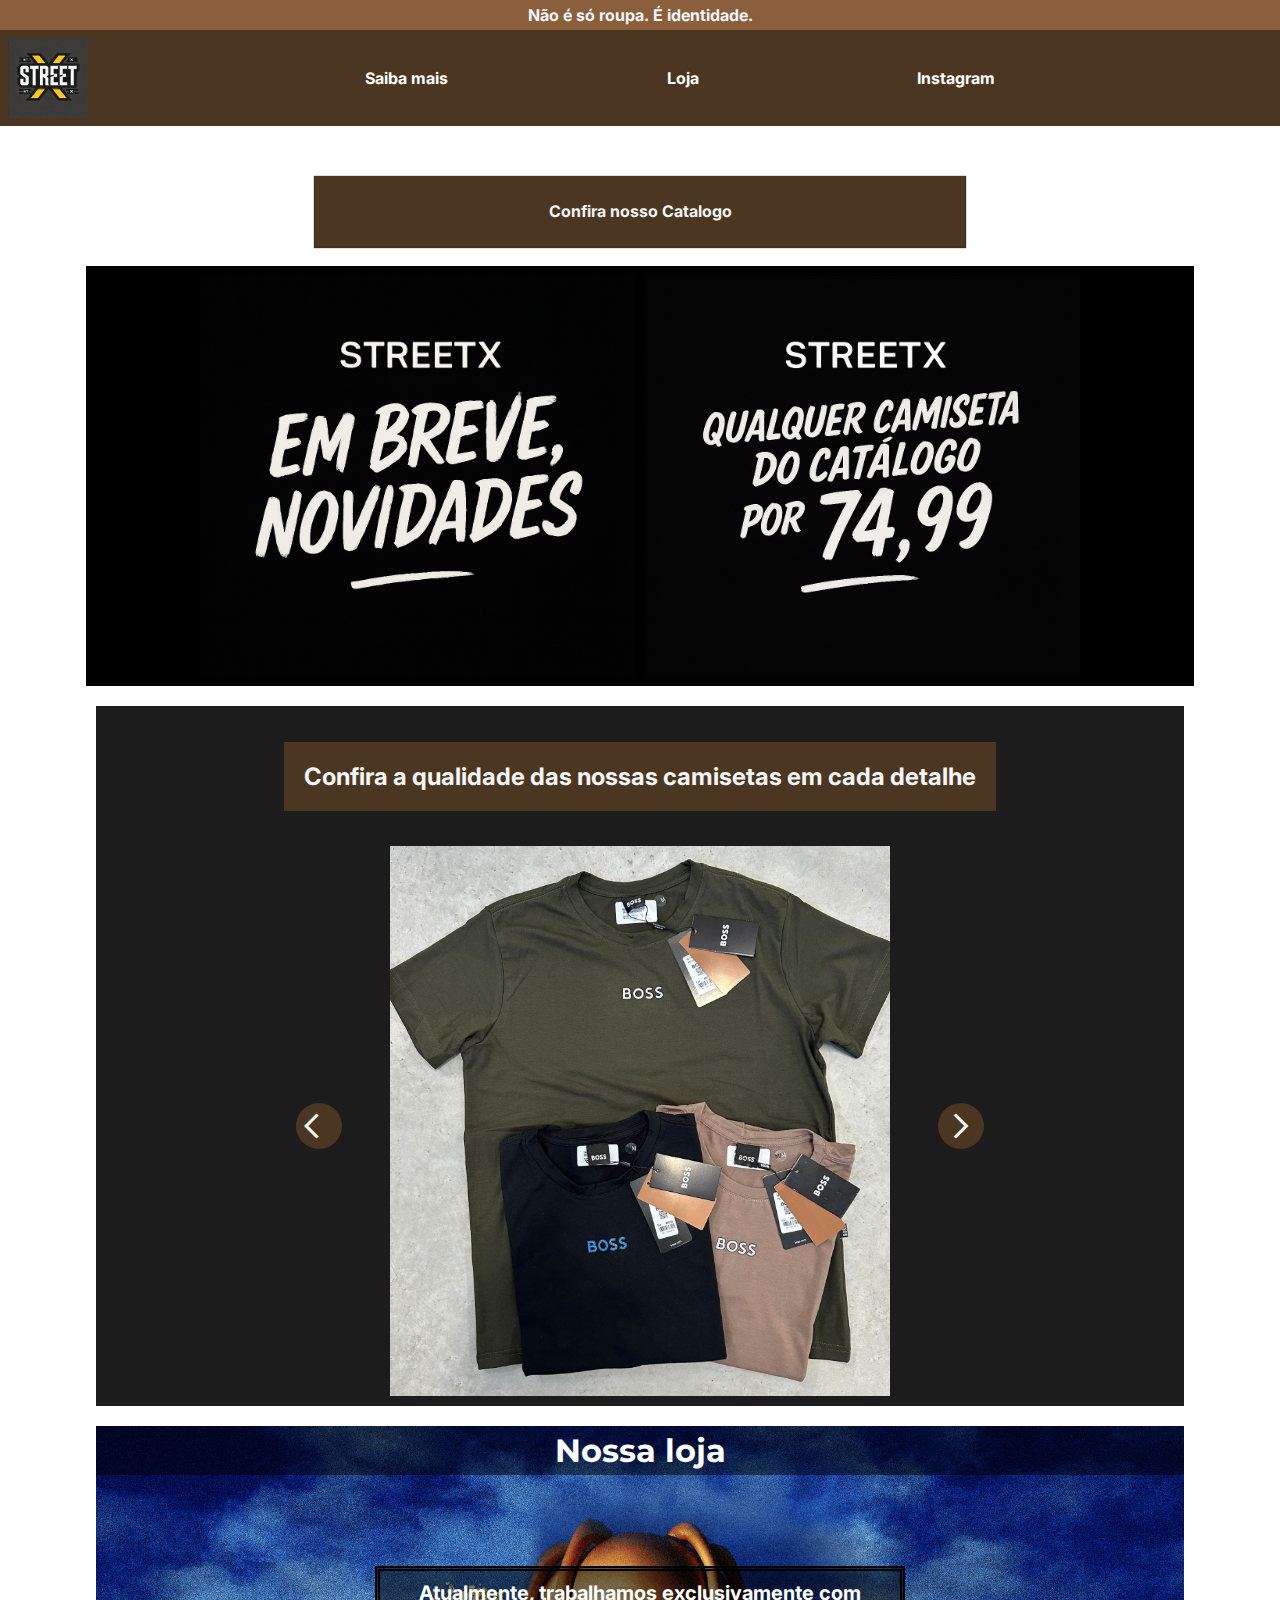
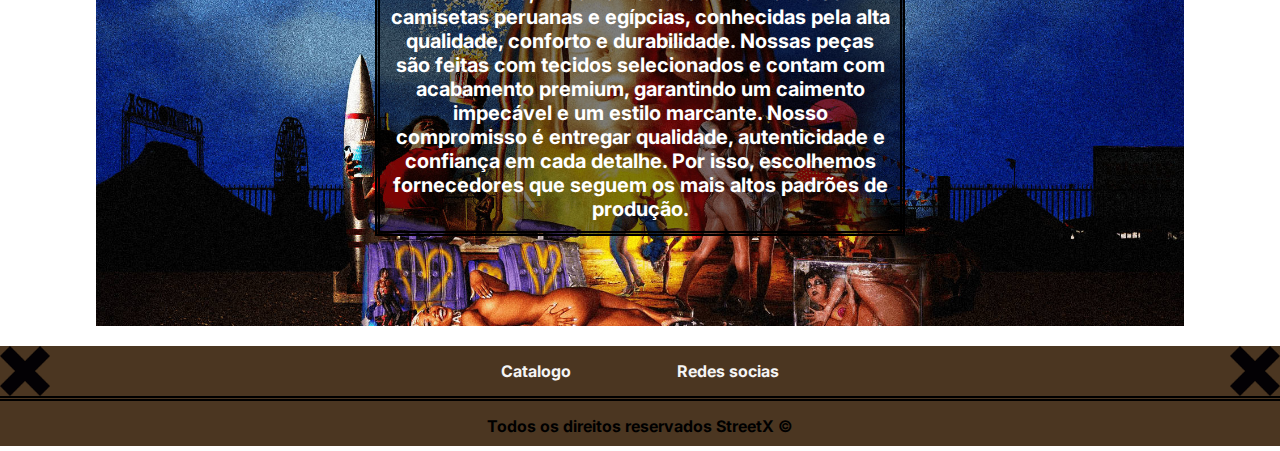
<file: index.html>
<!DOCTYPE html>
<html lang="pt-br">
<head>
    <meta charset="UTF-8">
    <meta name="viewport" content="width=device-width, initial-scale=1.0">
    <title>StreetX</title>
    <link rel="stylesheet" href="style.css">
    <link rel="stylesheet" href="responsivo1.css">
    <link rel="shortcut icon" href="favicon.ico" type="image/x-icon">
    <link rel="preconnect" href="https://fonts.googleapis.com">
    <link rel="preconnect" href="https://fonts.gstatic.com" crossorigin>
    <link href="https://fonts.googleapis.com/css2?family=Inter:ital,opsz,wght@0,14..32,100..900;1,14..32,100..900&family=Montserrat:ital,wght@0,100..900;1,100..900&display=swap" rel="stylesheet">
    <link rel="preconnect" href="https://fonts.googleapis.com">
    <link rel="preconnect" href="https://fonts.gstatic.com" crossorigin>
    <link href="https://fonts.googleapis.com/css2?family=Inter:ital,opsz,wght@0,14..32,100..900;1,14..32,100..900&family=Lobster&family=Montserrat:ital,wght@0,100..900;1,100..900&display=swap" rel="stylesheet">
    <link href="https://fonts.googleapis.com/css2?family=Material+Symbols+Outlined" rel="stylesheet" />

</head>
<body>
    <div id="text">Não é só roupa. É identidade.</div>

   <header>
    <nav id="nav1">
        <span id="menu" class="material-symbols-outlined">menu</span>

        <ul id="menu-list">
            <li><a href="https://www.instagram.com/streetx.br?igsh=MTNzNm91Z29yaWwzaA%3D%3D&utm_source=qr" target="_blank" rel="noopener noreferrer">Instagram</a></li>
            <li><a href="https://shopee.com.br/shop/516763350" target="_blank" rel="noopener noreferrer">Loja</a></li>
            <li><a href="saiba.html">Saiba mais</a></li>
        </ul>

        <div id="logo"></div>
    </nav>
</header>

    
        
            <a id='catalogo'href="https://drive.google.com/drive/folders/1F8SkQLbdWqB54iznfz_Z7_3WlegNoQdv?usp=drive_link"target="_blank" rel="noopener noreferrer">Confira nosso Catalogo</a>
       
    


    <div id="conteiner">
         
        <div id="breve"></div>
        <div id="item"></div>

    </div>

   

   

    <div id="content">
        <h2 id="titulo">Confira a qualidade das nossas camisetas em cada detalhe</h2>

        <div id="imagens">
            <div id="item1"></div>
            <div id="item2"></div>
            <div id="item3"></div>
            <div id="item4"></div>
            <div id="item5"></div>
            <div id="item6"></div>
            <div id="item7"></div>
            <div id='item8'></div>
            <div id="item9"></div>
            <div id="item10"></div>
            <div id="item11"></div>
            <div id="item12"></div>
        </div>

         <div id="setas">
             <span id="ant" class="material-symbols-outlined">
                     arrow_back_ios
                     </span>
             
                     <span id="prox"  class="material-symbols-outlined">
                arrow_forward_ios
                     </span>
         </div>


    </div>

    <div id='texto'>
        <h1>Nossa loja</h1>
        <p>
         Atualmente, trabalhamos exclusivamente com camisetas peruanas e egípcias, conhecidas pela alta qualidade, conforto e durabilidade. Nossas peças são feitas com tecidos selecionados e contam com acabamento premium, garantindo um caimento impecável e um estilo marcante.

         Nosso compromisso é entregar qualidade, autenticidade e confiança em cada detalhe. Por isso, escolhemos fornecedores que seguem os mais altos padrões de produção.
     </p>
    </div>

    <footer id="rodape">
        <nav id='nav2'>

            <div id="marca"></div>

            <ul>
                <a href="https://www.instagram.com/streetx.br?igsh=MTNzNm91Z29yaWwzaA%3D%3D&utm_source=qr" target="_blank" rel="noopener noreferrer">
                    <li>Redes socias</li>
                </a>

                <a href="https://drive.google.com/drive/folders/1F8SkQLbdWqB54iznfz_Z7_3WlegNoQdv?usp=drive_link"target="_blank" rel="noopener noreferrer">
                    <li>Catalogo</li>
                </a>
                
            </ul>

            <div id="marca"></div>
            
        </nav>
        <div id="msg">Todos os direitos reservados StreetX &copy</div>
    </footer>

    <script src="script2.js"></script>
    <script src="script.js"></script>
</body>
</html>
</file>
<file: style.css>
*{
    padding: 0px;
    margin: 0px;
    font-family: "Inter", sans-serif;
}

#text{
    height: 30px;
    display: flex;
    justify-content: center;
    align-items: center;
    background-color:#8B5E3C;
    font-weight: bold;
    color:#F4F7FA;
}

header{
    max-width: 100vw;
    background-color: #4B3621;
    
}



header > nav > ul{
    display: flex;
    flex-direction: row-reverse;
    justify-content: space-between;
    align-items: center;
    height: 80px;
    list-style: none;
    width: 50vw;
    margin: auto;
    font-weight: bold;
    
}

#nav1{
    display: flex;
    justify-content: space-between;
    flex-direction: row-reverse;
    padding: 8px;
}

a{
    color:whitesmoke;
    cursor: pointer;
    text-decoration: none;
    padding: 5px;
}

a:hover{
    transition: .4s;
    text-decoration: underline;
    color:#D4BFAA; 
}


#logo{
    background-image: url('logoStreetx.jpg');
    height: 80px;
    width: 80px;
    background-size: contain;
    background-repeat: no-repeat;
}

#menu{
    background-color: transparent;
    display: none;
    

}

#menu-list {
         
  display: flex; /* esconde o menu */
  top: 120px; /* logo abaixo do botão */
  

  
}

#menu-list.show {
  display: flex; /* mostra o menu */
  flex-direction: row;
  background-color: #422e1b;
  box-shadow: 3px 0px 0px 0px #422e1b ;
  position: absolute;
}

#menu-list li a {
  color: white;
}

#menu-list li a:hover {
  background-color:#4B3621 ;
}

#catalogo{
   
    text-align: center;
    height: 60px;
    max-width: 50vw;
    display: flex;
    align-items: center;
    justify-content: center;
    margin: auto;
    margin-top: 50px;
    cursor: pointer;
    background-color:#4B3621 ;
    font-weight: bold;
    box-shadow: 0px 1px 1px 1px #422e1b ;
}


#conteiner{
    height: 400px;
    max-width: 85vw;
    margin: auto;
    margin-top: 20px;
    display: flex;
    flex-direction: row;
    justify-content: center;
    background-color: black;
    padding: 10px;
}

#item{
    background-image: url('Promoção\ Camisetas\ STREETX\ por\ 74\,99.png');
    background-size: contain;
    height: 400px;
    background-position: center;
    width: 34vw;
    margin-left: 10px;
}

#breve{
    background-image: url('brevenovidades.png');
    background-size: contain;
    height: 400px;
    background-position: center;
    width: 34vw;
}



#content{
    height: 700px;
    max-width: 85vw;
    margin: auto;
    margin-top: 20px;
    display: flex;
    flex-direction: column;
    justify-content: center;
    align-items: center;
    background-color: #1C1C1C;
    background-size: cover;
    position: relative;
}

#titulo{
    color: whitesmoke;
    margin-bottom: 10px;
    background-color: #4B3621;
    max-width: 700px;
    padding: 20px;
    margin-right: 60px;
    margin: auto;
}

#imagens{
    background-size: cover;
    height: 550px;
    max-width: 500px;
    display: flex;
    align-items: center;
}

#item1,#item2,#item3,#item4,#item5,#item6,#item7,#item8,#item9,#item10,#item11,#item12 {
    height: 550px;
    width: 550px;
    background-size: cover;
    background-position: center;
    
}

#item1{
    background-image: url('img/item1.jpg');
    display: block;
}

#item2{
    background-image: url('img/item2.jpeg');
    display: none;
}

#item3{
    background-image: url('img/item3.jpeg');
    display: none;
}

#item4{
    background-image: url('img/item4.jpeg');
    display: none;
}

#item5{
    background-image: url('img/item5.jpeg');
    display: none;
}

#item6{
    background-image: url('img/item6.jpeg');
    display: none;
}

#item7{
    background-image: url('img/item7.jpeg');
    display: none;
}

#item8{
    background-image: url('img/item8.jpeg');
    display: none;
}

#item9{
    background-image: url('img/item9.jpeg');
    display: none;
}

#item10{
    background-image: url('img/item10.jpeg');
    display: none;
}

#item11{
    background-image: url('img/item11.jpeg');
    display: none;
}

#item12{
    background-image: url('img/item12.jpeg');
    display: none;
}

.material-symbols-outlined{
    color: whitesmoke;
    background-color: #4B3621;
    padding: 8px;
    border-radius: 50%;
    cursor: pointer;
    margin: 0px 5px 0px 5px;
    display: flex;
}

.material-symbols-outlined:hover{
    background-color: #422e1b;
    color: #1C1C1C;
    transition: .4s;
}

#ant,
#prox {
  position: absolute;
  top: 60%;
  transform: translateY(-50%);
  font-size: 30px;
  cursor: pointer;
  z-index: 2;
}

#ant {
  left: 0;
  margin-left: 200px;
}

#prox {
  right: 0;
  margin-right: 200px;
}


#setas{
    display: flex;
    justify-content: space-around;
    margin-top: 10px;
    width: 50vw;
}

#texto{
    height: 500px;
    max-width: 85vw;
    margin: auto;
    margin-top: 20px;
    margin-bottom: 20px;
    display: flex;
    flex-direction: column;
    background-image: url('fundo.jpg');
    background-size: cover;
    color: white;
}

#texto h1{
    text-align: center;
    background-color: rgba(0, 0, 0, 0.507);
    padding: 5px;
    font-family: "Montserrat", sans-serif;;

}

#texto p{
    text-align: center;
    max-width: 500px;
    margin: auto;
    font-size: 20px;
    font-weight: bold;
    background-color: rgba(0, 0, 0, 0.507);
    padding: 10px;
    border: 5px double black ;


}


#rodape{
    max-width: 100vw;
    display: block;
    height: 100px;
    margin: auto;
    background-color:#4B3621;
}

#nav2{
    max-width: 100vw;
    align-items: cente;
    display: flex;
}

#rodape ul{
    width: 30vw;
    list-style: none;
    display: flex;
    flex-direction: row-reverse;
    justify-content: space-around;
    align-items: center;
    margin: auto;
    height: 50px;
    color: #F5EBDD;
    font-weight: bold;
    cursor: pointer;
}

#rodape li:hover{
     transition: .4s;
     text-decoration: underline;
     color:#F5EBDD; 
}


#marca{
    background-image: url('x.png');
    height: 50px;
    width: 50px;
    background-size: cover;
    background-repeat: no-repeat;
}



#msg{
    display: flex;
    justify-content: center;
    align-items: center;
    height: 50px;
    font-weight: bold;
    border-top: 5px double black;
}
</file>
<file: responsivo1.css>
@media(max-width:768px){

    #nav1{
        display: flex;
        justify-content: center;
        align-items: center;
    
        
    }

    #nav1 > ul {
        display: none;
    }

  /* Mostra o ícone do menu */
  #menu {
    display: block;
    font-size: 36px;
    color: white;
    cursor: pointer;
    
  }

  /* Menu lateral escondido */
  #menu-list {
    position: fixed;
    top: 20;
    right: 20;
    width: 100vw;
    height: 40px;
    background-color: #111;
    flex-direction: row;
    align-items: center;
    box-shadow: -4px 0 6px rgba(0, 0, 0, 0.3);
      

    
   
  }

  /* Quando ativo, mostra o menu */
  #menu-list.show {
    transform: translateX(0%);
    
  }

  #menu-list li {
    list-style: none;
      
  }

  #menu-list li a {
    color: white;
    font-size: 18px;
    text-decoration: none;
    padding: 8px 20px;
    width: 100%;
    text-align: center; 
  }

  #menu-list li a:hover {
    background-color: #333;
    border-radius: 4px;
  }

  #catalogo{
    padding: 5px;
    max-width: 280px;
  }

  #conteiner{
    height: 200px;
    align-items: center;
    
  }

  #item{
    background-repeat: no-repeat;
    height: 200px;
    width: 280px;
  }

  #breve{
    background-repeat: no-repeat;
    height: 200px;
    width: 280px;
  }
 
    #titulo{
        text-align: center;
        padding: 10px;
        width: 70vw;
        margin: auto;
        margin-top: 10px;
        margin-bottom: 40px;

    }

    #content{
        display: flex;
        height: 680px;
        align-items: center;
        flex-direction: column;
        justify-content: center; 
        padding: 10px;
        padding: 15px;
    }

    #imagens{
        width: 73vw;
        height: 400px;
        
    }

    #item1,#item2,#item3,#item4,#item5,#item6,#item7,#item8,#item9,#item10,#item11,#item12 {
    height: 400px;
    width: 73vw;
    background-size: cover;
    background-position: center;
    }

    #ant,
    #prox {
    position: static;
    transform: none;
    font-size: 32px;
    margin: 10px;
    }

  #ant, #prox {
    display: inline-block;
    }

    #texto{
        height: 620px;
        max-width: 85vw;
        background-position: center;
        padding: 15px;
    }

    #rodape  ul{
        width: 70vw;
        
    }

    

}
</file>
